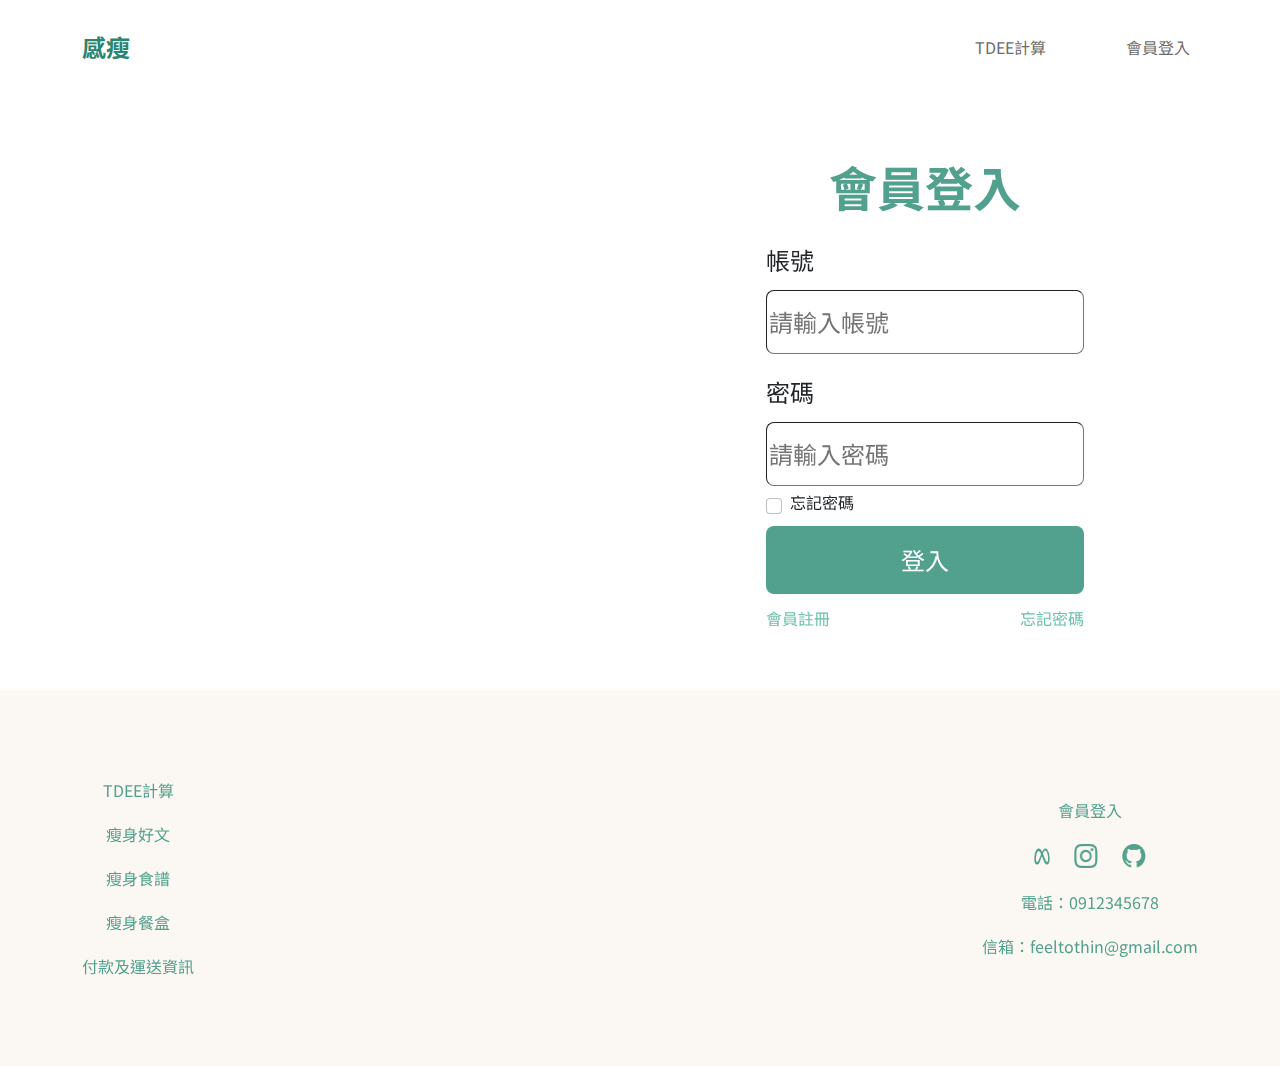
<file: login.html>
<!DOCTYPE html>
<html lang="en">

  <head>
    <meta charset="UTF-8">
    <meta name="viewport" content="width=device-width, initial-scale=1.0">
    <meta http-equiv="X-UA-Compatible" content="ie=edge">
    <title>感瘦-會員登入</title>
    <link rel="stylesheet" href="https://cdnjs.cloudflare.com/ajax/libs/font-awesome/5.13.0/css/all.min.css" />
    <link href="https://fonts.googleapis.com/icon?family=Material+Icons" rel="stylesheet">
    <link
      rel="stylesheet"
      href="https://cdn.jsdelivr.net/npm/swiper@8/swiper-bundle.min.css"
    />
    <link href="https://unpkg.com/aos@2.3.1/dist/aos.css" rel="stylesheet">
    <link rel="stylesheet" href="./assets/style/all.css">
  </head>

  <body>
    <header class="py-4 sticky-top opacity-25 bg-white">
      <div class="container-lg">
        <nav class="navbar navbar-expand-lg navbar-light d-flex justify-content-between align-items-center">
          <a class="navbar-brand fs-4 lh-36 fw-bolder text-light" href="index.html">
            感瘦
          </a>
          <ul class="d-flex justify-content-between align-items-center d-lg-none d-block">
            <!-- <li class="nav-item me-md-16">
              <a class="nav-link" href="collect.html">
                <span class="material-icons w-24 h-24 text-primary">
                  favorite
                </span>
              </a>
            </li>
            <li class="nav-item me-md-16">
              <a class="nav-link" href="cart.html">
                <span class="material-icons w-24 h-24 text-primary">
                  shopping_cart
                </span>
              </a>
            </li> -->
            <li>
              <button class="navbar-toggler d-lg-none border-white" type="button" data-bs-toggle="collapse" data-bs-target="#navbarNavDropdown" aria-controls="navbarNavDropdown" aria-expanded="false" aria-label="Toggle navigation">
                <span class="material-icons text-primary">
                  menu
                </span>
            </button>
            </li>
          </ul>
          <div class="collapse navbar-collapse justify-content-end" id="navbarNavDropdown">
            <ul class="navbar-nav align-items-center">
              <li class="nav-item">
                <a class="nav-link fs-6 lh-sm fw-normal text-success" aria-current="page" href="tdee.html">TDEE計算
                </a>
              </li>
              <!-- <li class="nav-item ms-md-18">
                <a class="nav-link fs-6 lh-sm fw-normal text-success" href="article.html">瘦身好文</a>
              </li>
              <li class="nav-item ms-md-18">
                <a class="nav-link fs-6 lh-sm fw-normal text-success" href="cookbook.html">瘦身食譜</a>
              </li>
              <li class="nav-item ms-md-18">
                <a class="nav-link fs-6 lh-sm fw-normal text-success" href="lunchbox.html">瘦身餐盒</a>
              </li> -->
              <li class="nav-item ms-md-18">
                <a class="nav-link fs-6 lh-sm fw-normal text-success" href="login.html">會員登入</a>
              </li>
              <!-- <li class="nav-item d-md-block d-none ms-md-17">
                <a class="nav-link" href="collect.html">
                  <span class="material-icons w-24 h-24 text-primary">
                    favorite
                  </span>
                </a>
              </li>
              <li class="nav-item d-md-block d-none ms-md-16">
                <a class="nav-link" href="cart.html">
                  <span class="material-icons w-24 h-24 text-primary">
                    shopping_cart
                  </span>
                </a>
              </li>  -->
            </ul>
          </div>
        </nav>
      </div>
    </header>
    
<section>
  <div class="container py-13">
    <div class="row">
      <div class="col-md-6 col-0" data-aos="fade-right">
        <div class="loginImg rounded-24"></div>
      </div>
      <div class="col-md-6 col-12 d-flex align-items-center justify-content-center flex-column" data-aos="fade-up">
        <h2 class="fs-48 lh-56 text-primary fw-bolder mb-4">會員登入</h2>
        <form action="" method="post" class="loginForm">
          <div class="form-group mb-2">
            <label class="fs-4 lh-60 fw-normal w-100" for="text">帳號</label>
            <input class="fs-4 lh-60 fw-normal rounded-8 border-1 w-100" type="text" id="text" placeholder="請輸入帳號">
            <p class="check" data-title="帳號"></p>
          </div>
          <div class="form-group mb-2">
            <label class="fs-4 lh-60 fw-normal w-100" for="password">密碼</label>
            <input class="fs-4 lh-60 fw-normal rounded-8 border-1 w-100" type="password" id="password" placeholder="請輸入密碼">
            <p class="check" data-title="密碼"></p>
          </div>
          <div class="form-check  mb-2">
            <input class="form-check-input" type="checkbox" value="" id="flexCheckDefault">
            <label class="form-check-label" for="flexCheckDefault">
              忘記密碼
            </label>
          </div>
          <a class="loginBtn fs-4 lh-36 bg-primary text-white w-100 py-4 text-center rounded-8 mb-4" href="#">登入</a>
          <div class="d-flex justify-content-between">
            <a class="text-secondary" href="register.html">會員註冊</a>
            <a class="text-secondary" href="reset.html">忘記密碼</a>
          </div>
        </form>
      </div>
    </div>
  </div>
</section>


    <footer class="bg-info">
      <div class="container-lg">
        <ul class="d-flex flex-lg-row justify-content-lg-between flex-column align-items-center">
          <li data-aos="fade-up">
            <ul class="d-flex flex-column justify-content-between  align-items-center py-24">
              <li class="mb-6">
                <a class="fs-6 lh-sm text-primary fw-normal" href="tdee.html">
                  TDEE計算
                </a>
              </li>
              <li class="mb-6">
                <a class="fs-6 lh-sm text-primary fw-normal" href="article.html">
                  瘦身好文
                </a>
              </li>
              <li class="mb-6">
                <a class="fs-6 lh-sm text-primary fw-normal" href="cookbook.html">
                  瘦身食譜
                </a>
              </li>
              <li class="mb-6">
                <a class="fs-6 lh-sm text-primary fw-normal" href="lunchbox.html">
                  瘦身餐盒
                </a>
              </li>
              <li>
                <a class="fs-6 lh-sm text-primary fw-normal" href="Information.html">
                  付款及運送資訊
                </a>
              </li>
            </ul>
          </li>
          <li class="d-flex flex-column align-items-center my-lg-0 my-3">
            <img class="d-md-none d-block" src="./assets/images/divider.png" alt="divider" data-aos="fade-right">
            <a class="navbar-brand fs-4 lh-36 fw-bolder text-primary py-6 my-3" href="index.html" data-aos="fade-up">
              感瘦
            </a>
            <p class="fs-6 lh-sm text-primary  mb-6 fw-normal" data-aos="fade-up">© 2022 COPYRIGHT</p>
            <p class="fs-6 lh-sm text-primary  mb-6 fw-normal" data-aos="fade-up">本網站圖片與文案僅供個人作品使用，非商業用途</p>
            <img class="d-md-none d-block" src="./assets/images/divider.png" alt="divider" data-aos="fade-left">
          </li>
          <li class="py-13 d-flex flex-column align-items-center" data-aos="fade-up">
            <p class="fs-6 lh-sm text-primary mb-6 fw-normal">會員登入</p>
            <ul class="mb-6 d-flex">
              <li>
                <a href="https://zh-tw.facebook.com/">
                  <img class="w-16 h-24" src="./assets/images/meta 1.png" alt="meta">
                </a>
              </li>
              <li class="mx-6">
                <a href="https://www.instagram.com/">
                  <img class="w-24 h-24" src="./assets/images/instagram 1.png" alt="instagram">
                </a>
              </li>
              <li>
                <a href="https://github.com/JHOUJHOU/feelthin_project">
                  <img class="w-24 h-24" src="./assets/images/github 1.png" alt="github">
                </a>
              </li>
            </ul>
            <p class="fs-6 lh-sm text-primary mb-6 fw-normal">電話：0912345678</p>
            <p class="fs-6 lh-sm text-primary fw-normal">信箱：feeltothin@gmail.com</p>
          </li>
        </ul>
      </div>
    </footer>
    
    <script src="https://cdn.jsdelivr.net/npm/swiper@8/swiper-bundle.min.js"></script>
    <script src="./assets/js/vendors.js"></script>
    <script src="https://unpkg.com/aos@2.3.1/dist/aos.js"></script>
    <script src="./assets/js/all.js"></script>
  </body>

</html>
</file>
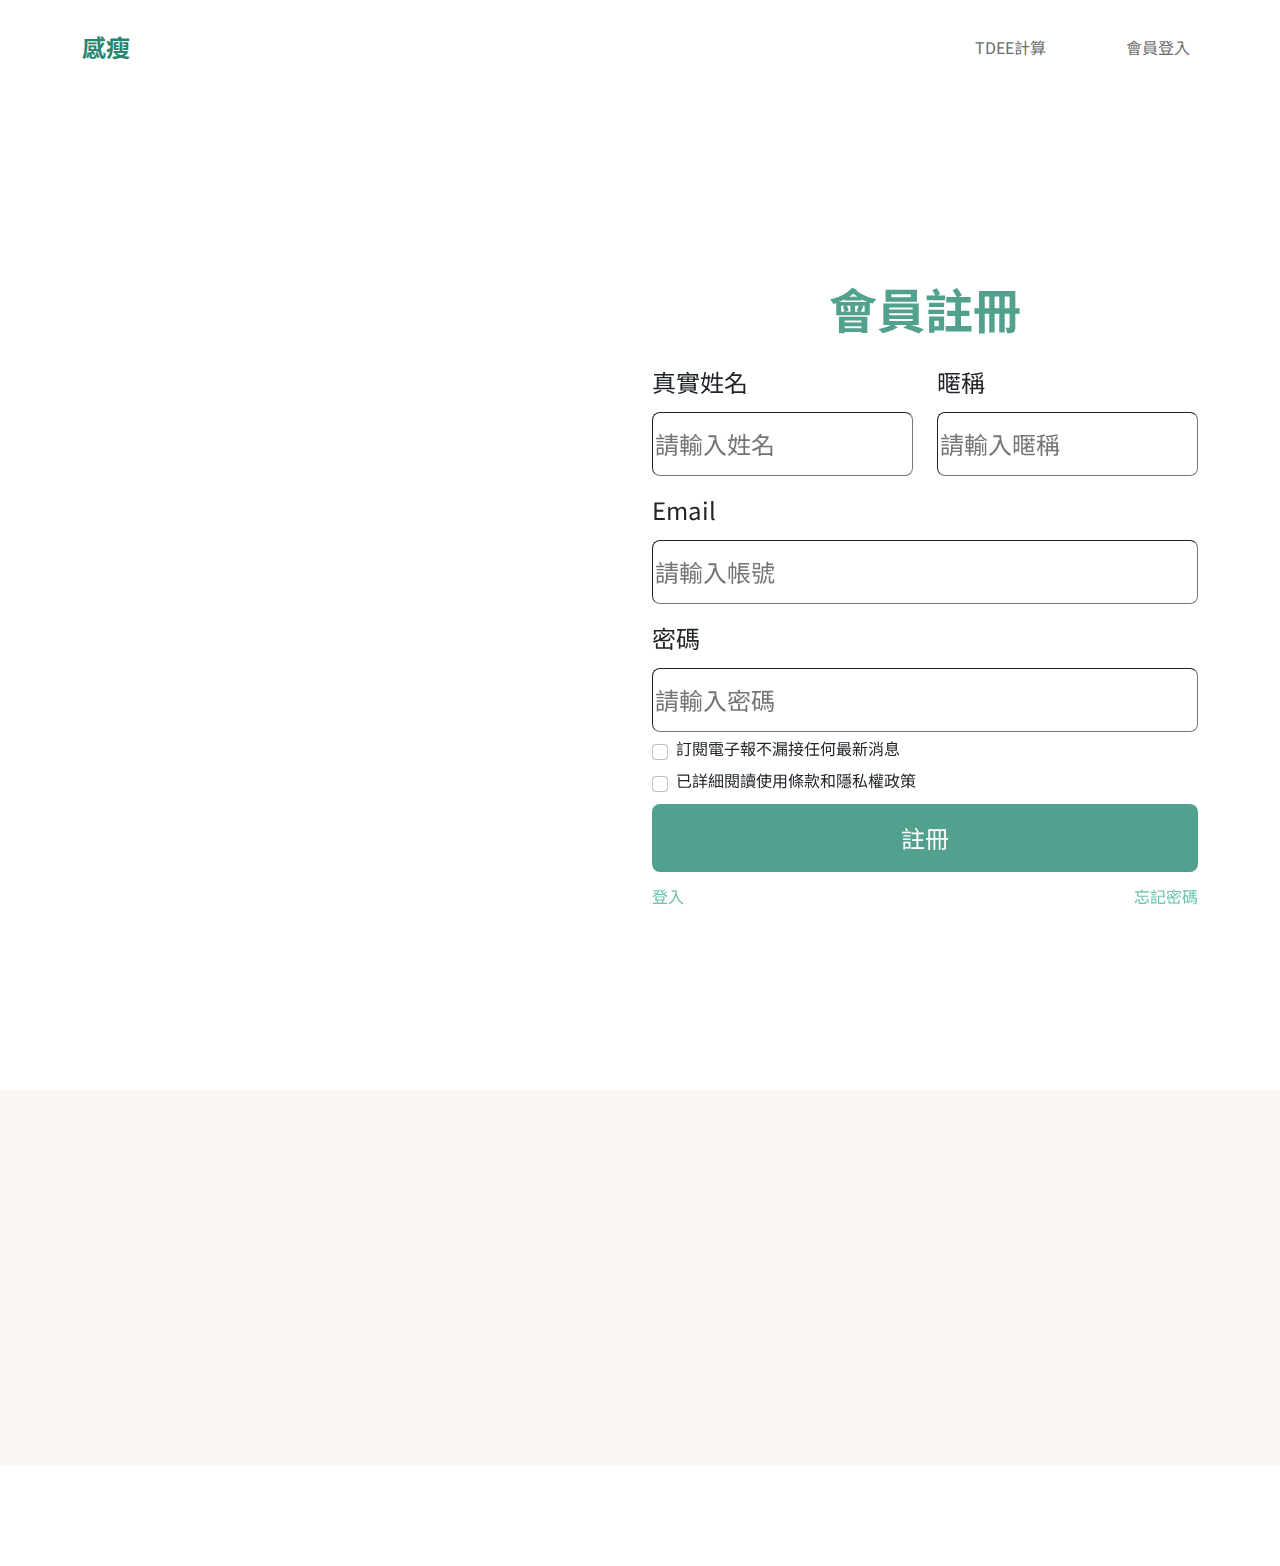
<file: register.html>
<!DOCTYPE html>
<html lang="en">

  <head>
    <meta charset="UTF-8">
    <meta name="viewport" content="width=device-width, initial-scale=1.0">
    <meta http-equiv="X-UA-Compatible" content="ie=edge">
    <title>感瘦-會員註冊</title>
    <link rel="stylesheet" href="https://cdnjs.cloudflare.com/ajax/libs/font-awesome/5.13.0/css/all.min.css" />
    <link href="https://fonts.googleapis.com/icon?family=Material+Icons" rel="stylesheet">
    <link
      rel="stylesheet"
      href="https://cdn.jsdelivr.net/npm/swiper@8/swiper-bundle.min.css"
    />
    <link href="https://unpkg.com/aos@2.3.1/dist/aos.css" rel="stylesheet">
    <link rel="stylesheet" href="./assets/style/all.css">
  </head>

  <body>
    <header class="py-4 sticky-top opacity-25 bg-white">
      <div class="container-lg">
        <nav class="navbar navbar-expand-lg navbar-light d-flex justify-content-between align-items-center">
          <a class="navbar-brand fs-4 lh-36 fw-bolder text-light" href="index.html">
            感瘦
          </a>
          <ul class="d-flex justify-content-between align-items-center d-lg-none d-block">
            <!-- <li class="nav-item me-md-16">
              <a class="nav-link" href="collect.html">
                <span class="material-icons w-24 h-24 text-primary">
                  favorite
                </span>
              </a>
            </li>
            <li class="nav-item me-md-16">
              <a class="nav-link" href="cart.html">
                <span class="material-icons w-24 h-24 text-primary">
                  shopping_cart
                </span>
              </a>
            </li> -->
            <li>
              <button class="navbar-toggler d-lg-none border-white" type="button" data-bs-toggle="collapse" data-bs-target="#navbarNavDropdown" aria-controls="navbarNavDropdown" aria-expanded="false" aria-label="Toggle navigation">
                <span class="material-icons text-primary">
                  menu
                </span>
            </button>
            </li>
          </ul>
          <div class="collapse navbar-collapse justify-content-end" id="navbarNavDropdown">
            <ul class="navbar-nav align-items-center">
              <li class="nav-item">
                <a class="nav-link fs-6 lh-sm fw-normal text-success" aria-current="page" href="tdee.html">TDEE計算
                </a>
              </li>
              <!-- <li class="nav-item ms-md-18">
                <a class="nav-link fs-6 lh-sm fw-normal text-success" href="article.html">瘦身好文</a>
              </li>
              <li class="nav-item ms-md-18">
                <a class="nav-link fs-6 lh-sm fw-normal text-success" href="cookbook.html">瘦身食譜</a>
              </li>
              <li class="nav-item ms-md-18">
                <a class="nav-link fs-6 lh-sm fw-normal text-success" href="lunchbox.html">瘦身餐盒</a>
              </li> -->
              <li class="nav-item ms-md-18">
                <a class="nav-link fs-6 lh-sm fw-normal text-success" href="login.html">會員登入</a>
              </li>
              <!-- <li class="nav-item d-md-block d-none ms-md-17">
                <a class="nav-link" href="collect.html">
                  <span class="material-icons w-24 h-24 text-primary">
                    favorite
                  </span>
                </a>
              </li>
              <li class="nav-item d-md-block d-none ms-md-16">
                <a class="nav-link" href="cart.html">
                  <span class="material-icons w-24 h-24 text-primary">
                    shopping_cart
                  </span>
                </a>
              </li>  -->
            </ul>
          </div>
        </nav>
      </div>
    </header>
    
<section>
  <div class="container py-13">
    <div class="row">
      <div class="col-md-6 col-0" data-aos="fade-right">
        <div class="registerImg rounded-24"></div>
      </div>
      <div class="col-md-6 col-12 d-flex align-items-center justify-content-center flex-column" data-aos="fade-up">
        <h2 class="fs-48 lh-56 text-primary fw-bolder mb-4">會員註冊</h2>
        <form action="" method="post" class="loginForm">
          <div class="row mb-1">
            <div class="col-md-6 col-12">
              <div class="form-group">
                <label class="fs-4 lh-60 fw-normal w-100" for="text">真實姓名</label>
                <input class="fs-4 lh-60 fw-normal rounded-8 border-1 w-100" type="text" id="text" placeholder="請輸入姓名">
                <p class="check" data-title="姓名"></p>
              </div>
            </div>
            <div class="col-md-6 col-12">
              <div class="form-group">
                <label class="fs-4 lh-60 fw-normal w-100" for="text">暱稱</label>
                <input class="fs-4 lh-60 fw-normal rounded-8 border-1 w-100" type="text" id="text" placeholder="請輸入暱稱">
                <p class="check" data-title="暱稱"></p>
              </div>
            </div>
          </div>
          <div class="form-group mb-1">
            <label class="fs-4 lh-60 fw-normal w-100" for="text">Email</label>
            <input class="fs-4 lh-60 fw-normal rounded-8 border-1 w-100" type="text" id="text" placeholder="請輸入帳號">
            <p class="check" data-title="帳號"></p>
          </div>
          <div class="form-group mb-2">
            <label class="fs-4 lh-60 fw-normal w-100" for="password">密碼</label>
            <input class="fs-4 lh-60 fw-normal rounded-8 border-1 w-100" type="password" id="password" placeholder="請輸入密碼">
            <p class="check" data-title="密碼"></p>
          </div>
          <div class="form-check mb-2">
            <input class="form-check-input" type="checkbox" value="" id="flexCheckDefault">
            <label class="form-check-label" for="flexCheckDefault">
              訂閱電子報不漏接任何最新消息
            </label>
          </div>
          <div class="form-check mb-2">
            <input class="form-check-input" type="checkbox" value="" id="flexCheckDefault">
            <label class="form-check-label" for="flexCheckDefault">
              已詳細閱讀使用條款和隱私權政策
            </label>
          </div>
          <a class="loginBtn fs-4 lh-36 bg-primary text-white w-100 py-4 text-center rounded-8 mb-4" href="#">註冊</a>
          <div class="d-flex justify-content-between">
            <a class="text-secondary" href="login.html">登入</a>
            <a class="text-secondary" href="reset.html">忘記密碼</a>
          </div>
        </form>
      </div>
    </div>
  </div>
</section>


    <footer class="bg-info">
      <div class="container-lg">
        <ul class="d-flex flex-lg-row justify-content-lg-between flex-column align-items-center">
          <li data-aos="fade-up">
            <ul class="d-flex flex-column justify-content-between  align-items-center py-24">
              <li class="mb-6">
                <a class="fs-6 lh-sm text-primary fw-normal" href="tdee.html">
                  TDEE計算
                </a>
              </li>
              <li class="mb-6">
                <a class="fs-6 lh-sm text-primary fw-normal" href="article.html">
                  瘦身好文
                </a>
              </li>
              <li class="mb-6">
                <a class="fs-6 lh-sm text-primary fw-normal" href="cookbook.html">
                  瘦身食譜
                </a>
              </li>
              <li class="mb-6">
                <a class="fs-6 lh-sm text-primary fw-normal" href="lunchbox.html">
                  瘦身餐盒
                </a>
              </li>
              <li>
                <a class="fs-6 lh-sm text-primary fw-normal" href="Information.html">
                  付款及運送資訊
                </a>
              </li>
            </ul>
          </li>
          <li class="d-flex flex-column align-items-center my-lg-0 my-3">
            <img class="d-md-none d-block" src="./assets/images/divider.png" alt="divider" data-aos="fade-right">
            <a class="navbar-brand fs-4 lh-36 fw-bolder text-primary py-6 my-3" href="index.html" data-aos="fade-up">
              感瘦
            </a>
            <p class="fs-6 lh-sm text-primary  mb-6 fw-normal" data-aos="fade-up">© 2022 COPYRIGHT</p>
            <p class="fs-6 lh-sm text-primary  mb-6 fw-normal" data-aos="fade-up">本網站圖片與文案僅供個人作品使用，非商業用途</p>
            <img class="d-md-none d-block" src="./assets/images/divider.png" alt="divider" data-aos="fade-left">
          </li>
          <li class="py-13 d-flex flex-column align-items-center" data-aos="fade-up">
            <p class="fs-6 lh-sm text-primary mb-6 fw-normal">會員登入</p>
            <ul class="mb-6 d-flex">
              <li>
                <a href="https://zh-tw.facebook.com/">
                  <img class="w-16 h-24" src="./assets/images/meta 1.png" alt="meta">
                </a>
              </li>
              <li class="mx-6">
                <a href="https://www.instagram.com/">
                  <img class="w-24 h-24" src="./assets/images/instagram 1.png" alt="instagram">
                </a>
              </li>
              <li>
                <a href="https://github.com/JHOUJHOU/feelthin_project">
                  <img class="w-24 h-24" src="./assets/images/github 1.png" alt="github">
                </a>
              </li>
            </ul>
            <p class="fs-6 lh-sm text-primary mb-6 fw-normal">電話：0912345678</p>
            <p class="fs-6 lh-sm text-primary fw-normal">信箱：feeltothin@gmail.com</p>
          </li>
        </ul>
      </div>
    </footer>
    
    <script src="https://cdn.jsdelivr.net/npm/swiper@8/swiper-bundle.min.js"></script>
    <script src="./assets/js/vendors.js"></script>
    <script src="https://unpkg.com/aos@2.3.1/dist/aos.js"></script>
    <script src="./assets/js/all.js"></script>
  </body>

</html>
</file>
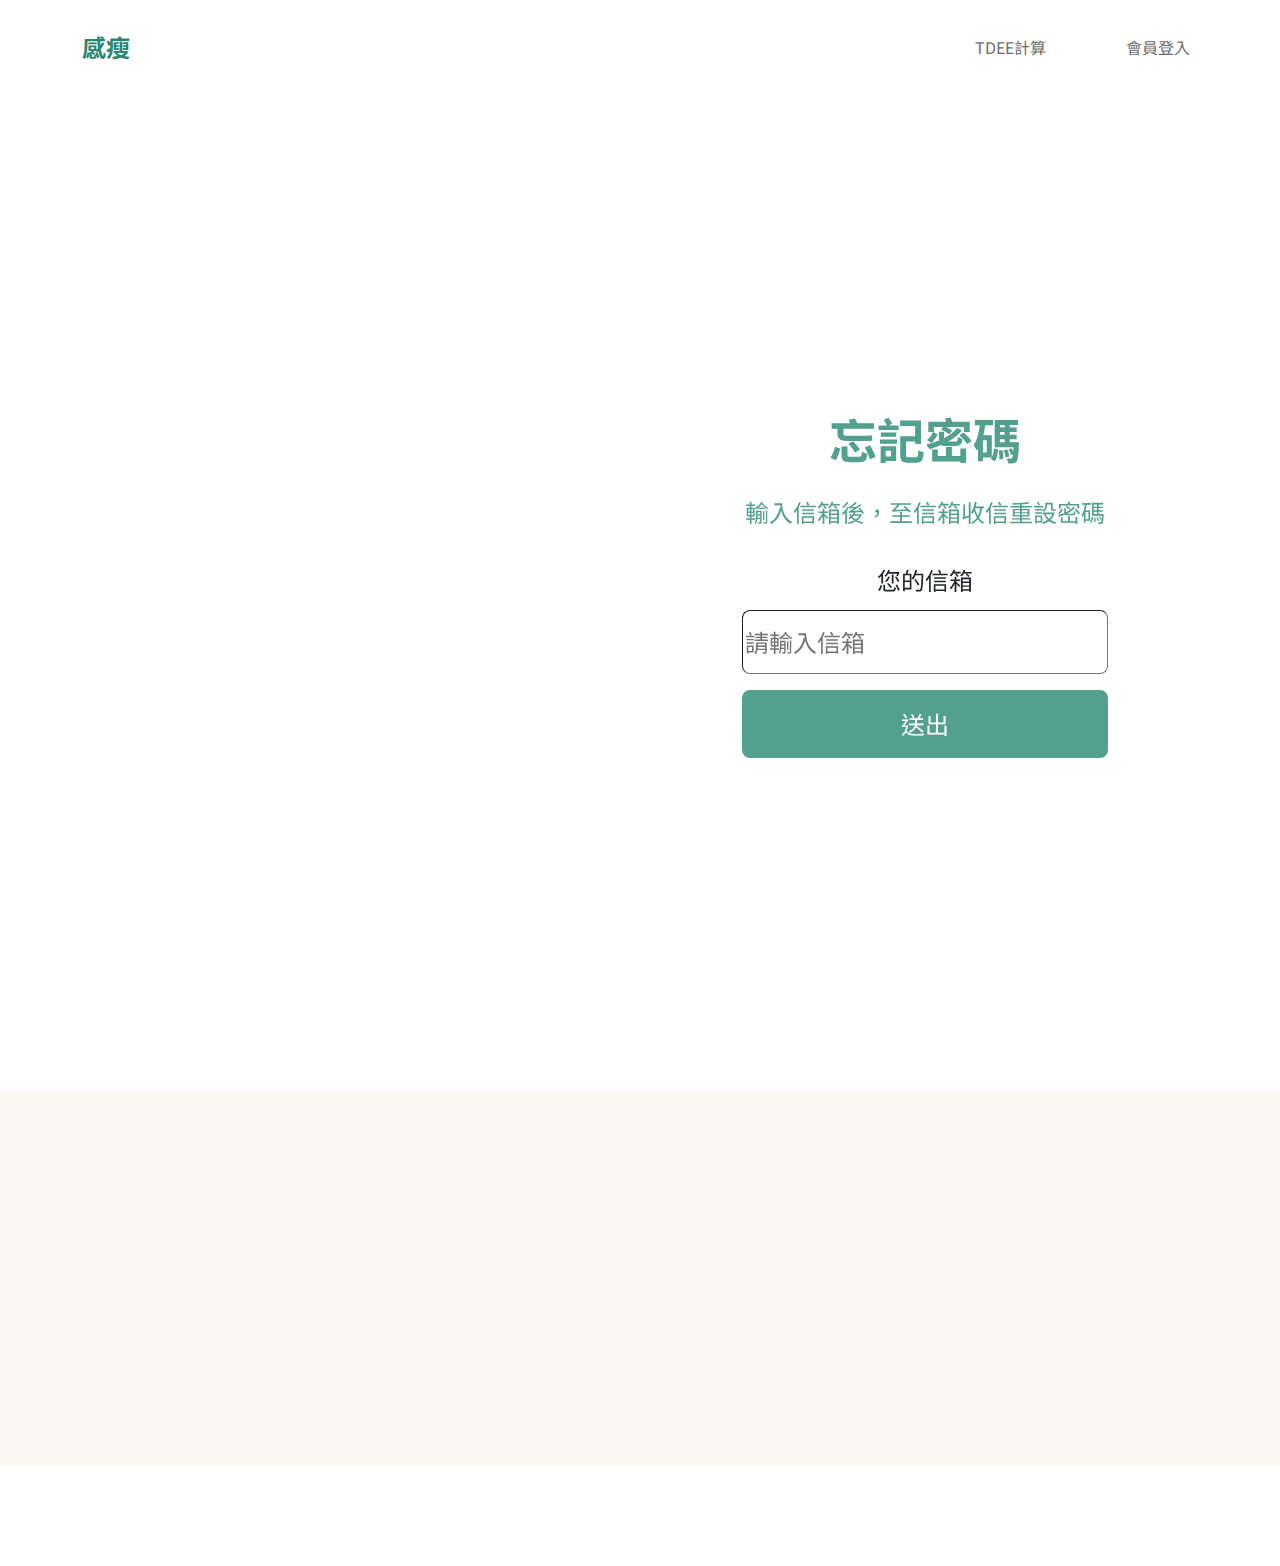
<file: reset.html>
<!DOCTYPE html>
<html lang="en">

  <head>
    <meta charset="UTF-8">
    <meta name="viewport" content="width=device-width, initial-scale=1.0">
    <meta http-equiv="X-UA-Compatible" content="ie=edge">
    <title>感瘦-忘記密碼</title>
    <link rel="stylesheet" href="https://cdnjs.cloudflare.com/ajax/libs/font-awesome/5.13.0/css/all.min.css" />
    <link href="https://fonts.googleapis.com/icon?family=Material+Icons" rel="stylesheet">
    <link
      rel="stylesheet"
      href="https://cdn.jsdelivr.net/npm/swiper@8/swiper-bundle.min.css"
    />
    <link href="https://unpkg.com/aos@2.3.1/dist/aos.css" rel="stylesheet">
    <link rel="stylesheet" href="./assets/style/all.css">
  </head>

  <body>
    <header class="py-4 sticky-top opacity-25 bg-white">
      <div class="container-lg">
        <nav class="navbar navbar-expand-lg navbar-light d-flex justify-content-between align-items-center">
          <a class="navbar-brand fs-4 lh-36 fw-bolder text-light" href="index.html">
            感瘦
          </a>
          <ul class="d-flex justify-content-between align-items-center d-lg-none d-block">
            <!-- <li class="nav-item me-md-16">
              <a class="nav-link" href="collect.html">
                <span class="material-icons w-24 h-24 text-primary">
                  favorite
                </span>
              </a>
            </li>
            <li class="nav-item me-md-16">
              <a class="nav-link" href="cart.html">
                <span class="material-icons w-24 h-24 text-primary">
                  shopping_cart
                </span>
              </a>
            </li> -->
            <li>
              <button class="navbar-toggler d-lg-none border-white" type="button" data-bs-toggle="collapse" data-bs-target="#navbarNavDropdown" aria-controls="navbarNavDropdown" aria-expanded="false" aria-label="Toggle navigation">
                <span class="material-icons text-primary">
                  menu
                </span>
            </button>
            </li>
          </ul>
          <div class="collapse navbar-collapse justify-content-end" id="navbarNavDropdown">
            <ul class="navbar-nav align-items-center">
              <li class="nav-item">
                <a class="nav-link fs-6 lh-sm fw-normal text-success" aria-current="page" href="tdee.html">TDEE計算
                </a>
              </li>
              <!-- <li class="nav-item ms-md-18">
                <a class="nav-link fs-6 lh-sm fw-normal text-success" href="article.html">瘦身好文</a>
              </li>
              <li class="nav-item ms-md-18">
                <a class="nav-link fs-6 lh-sm fw-normal text-success" href="cookbook.html">瘦身食譜</a>
              </li>
              <li class="nav-item ms-md-18">
                <a class="nav-link fs-6 lh-sm fw-normal text-success" href="lunchbox.html">瘦身餐盒</a>
              </li> -->
              <li class="nav-item ms-md-18">
                <a class="nav-link fs-6 lh-sm fw-normal text-success" href="login.html">會員登入</a>
              </li>
              <!-- <li class="nav-item d-md-block d-none ms-md-17">
                <a class="nav-link" href="collect.html">
                  <span class="material-icons w-24 h-24 text-primary">
                    favorite
                  </span>
                </a>
              </li>
              <li class="nav-item d-md-block d-none ms-md-16">
                <a class="nav-link" href="cart.html">
                  <span class="material-icons w-24 h-24 text-primary">
                    shopping_cart
                  </span>
                </a>
              </li>  -->
            </ul>
          </div>
        </nav>
      </div>
    </header>
    
<section>
  <div class="container py-13">
    <div class="row">
      <div class="col-md-6 col-0" data-aos="fade-right">
        <div class="resetImg rounded-24"></div>
      </div>
      <div class="col-md-6 col-12 d-flex align-items-center justify-content-center flex-column" data-aos="fade-up">
        <h2 class="fs-48 lh-56 text-primary fw-bolder mb-4">忘記密碼</h2>
        <p class="fs-4 lh-60 text-primary fw-normal mb-2">輸入信箱後，至信箱收信重設密碼</p>
        <form action="" method="post" class="loginForm">
          <div class="form-group mb-4">
            <label class="fs-4 lh-60 fw-normal w-100 text-center" for="email">您的信箱</label>
            <input class="fs-4 lh-60 fw-normal rounded-8 border-1 w-100" type="email" id="email" placeholder="請輸入信箱">
            <p class="check" data-title="信箱"></p>
          </div>
          <a class="loginBtn fs-4 lh-36 bg-primary text-white w-100 py-4 text-center rounded-8 mb-4" href="#">送出</a>
        </form>
      </div>
    </div>
  </div>
</section>


    <footer class="bg-info">
      <div class="container-lg">
        <ul class="d-flex flex-lg-row justify-content-lg-between flex-column align-items-center">
          <li data-aos="fade-up">
            <ul class="d-flex flex-column justify-content-between  align-items-center py-24">
              <li class="mb-6">
                <a class="fs-6 lh-sm text-primary fw-normal" href="tdee.html">
                  TDEE計算
                </a>
              </li>
              <li class="mb-6">
                <a class="fs-6 lh-sm text-primary fw-normal" href="article.html">
                  瘦身好文
                </a>
              </li>
              <li class="mb-6">
                <a class="fs-6 lh-sm text-primary fw-normal" href="cookbook.html">
                  瘦身食譜
                </a>
              </li>
              <li class="mb-6">
                <a class="fs-6 lh-sm text-primary fw-normal" href="lunchbox.html">
                  瘦身餐盒
                </a>
              </li>
              <li>
                <a class="fs-6 lh-sm text-primary fw-normal" href="Information.html">
                  付款及運送資訊
                </a>
              </li>
            </ul>
          </li>
          <li class="d-flex flex-column align-items-center my-lg-0 my-3">
            <img class="d-md-none d-block" src="./assets/images/divider.png" alt="divider" data-aos="fade-right">
            <a class="navbar-brand fs-4 lh-36 fw-bolder text-primary py-6 my-3" href="index.html" data-aos="fade-up">
              感瘦
            </a>
            <p class="fs-6 lh-sm text-primary  mb-6 fw-normal" data-aos="fade-up">© 2022 COPYRIGHT</p>
            <p class="fs-6 lh-sm text-primary  mb-6 fw-normal" data-aos="fade-up">本網站圖片與文案僅供個人作品使用，非商業用途</p>
            <img class="d-md-none d-block" src="./assets/images/divider.png" alt="divider" data-aos="fade-left">
          </li>
          <li class="py-13 d-flex flex-column align-items-center" data-aos="fade-up">
            <p class="fs-6 lh-sm text-primary mb-6 fw-normal">會員登入</p>
            <ul class="mb-6 d-flex">
              <li>
                <a href="https://zh-tw.facebook.com/">
                  <img class="w-16 h-24" src="./assets/images/meta 1.png" alt="meta">
                </a>
              </li>
              <li class="mx-6">
                <a href="https://www.instagram.com/">
                  <img class="w-24 h-24" src="./assets/images/instagram 1.png" alt="instagram">
                </a>
              </li>
              <li>
                <a href="https://github.com/JHOUJHOU/feelthin_project">
                  <img class="w-24 h-24" src="./assets/images/github 1.png" alt="github">
                </a>
              </li>
            </ul>
            <p class="fs-6 lh-sm text-primary mb-6 fw-normal">電話：0912345678</p>
            <p class="fs-6 lh-sm text-primary fw-normal">信箱：feeltothin@gmail.com</p>
          </li>
        </ul>
      </div>
    </footer>
    
    <script src="https://cdn.jsdelivr.net/npm/swiper@8/swiper-bundle.min.js"></script>
    <script src="./assets/js/vendors.js"></script>
    <script src="https://unpkg.com/aos@2.3.1/dist/aos.js"></script>
    <script src="./assets/js/all.js"></script>
  </body>

</html>
</file>
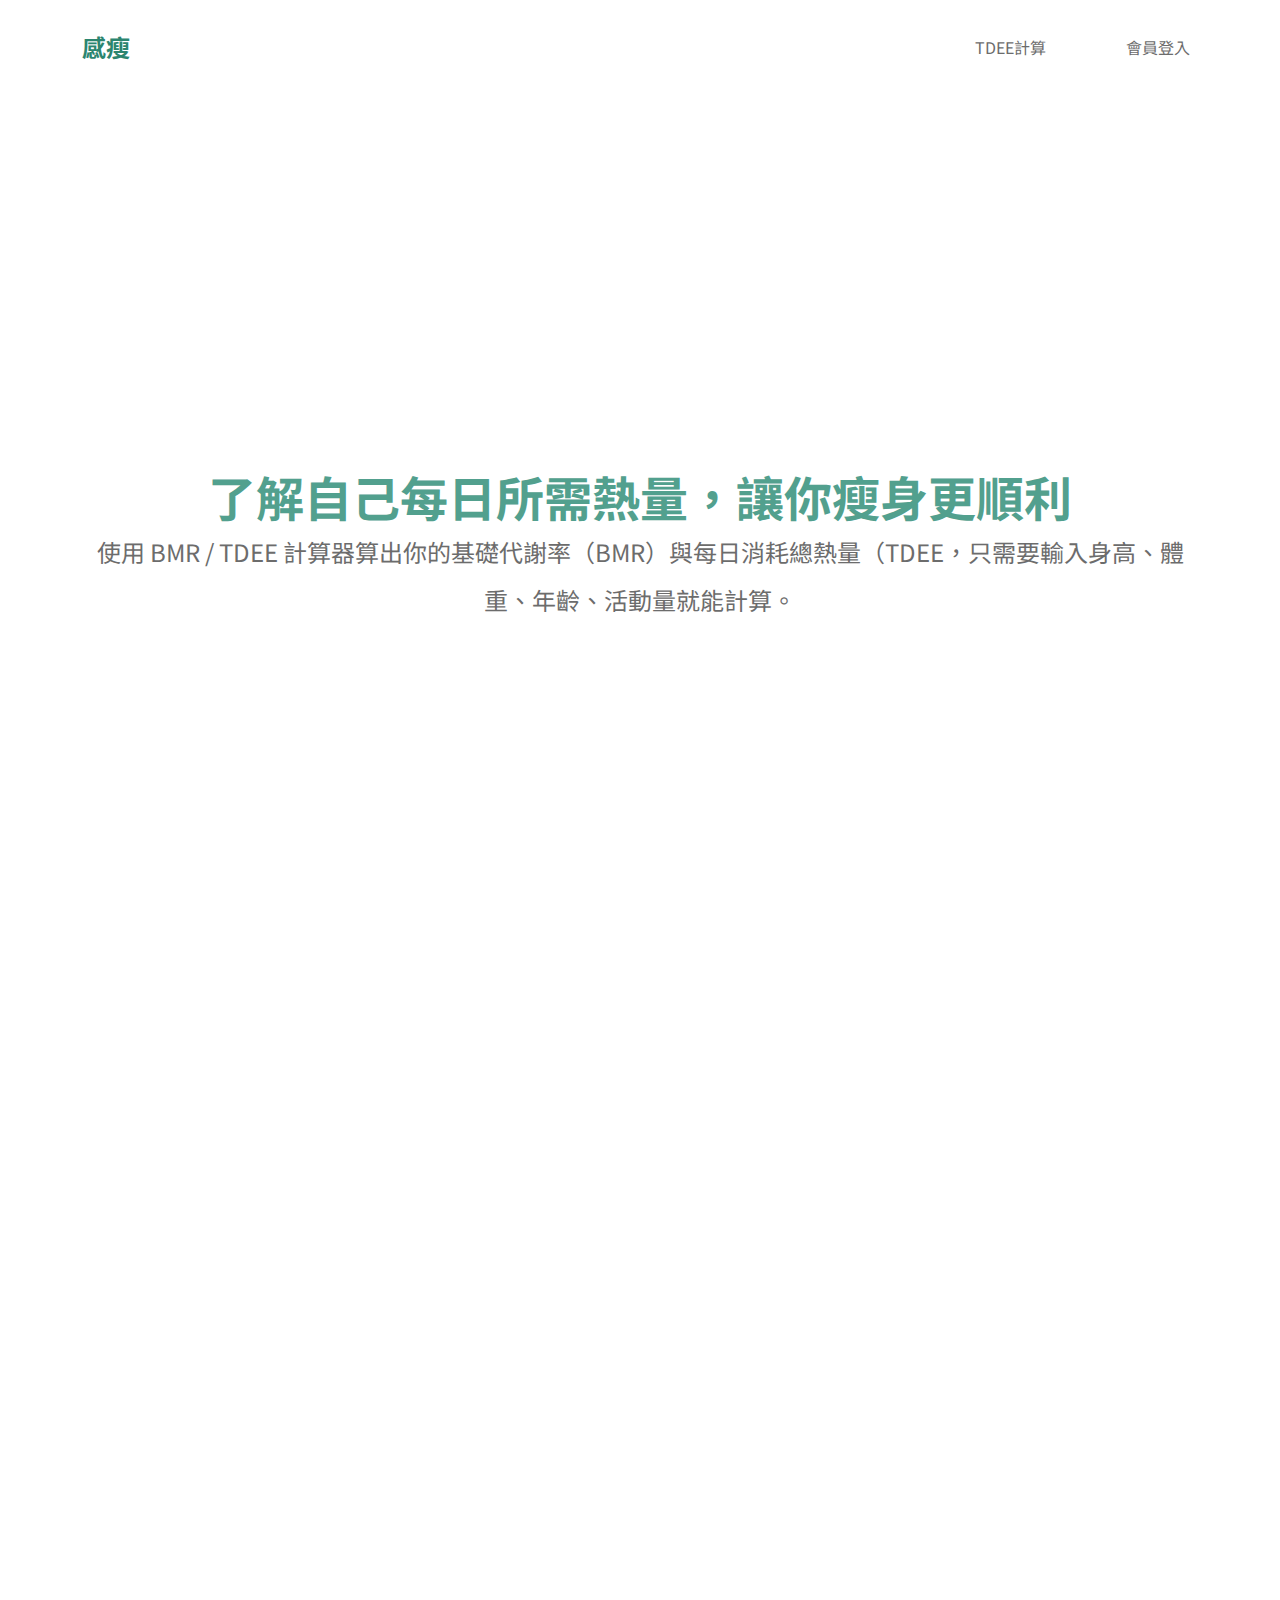
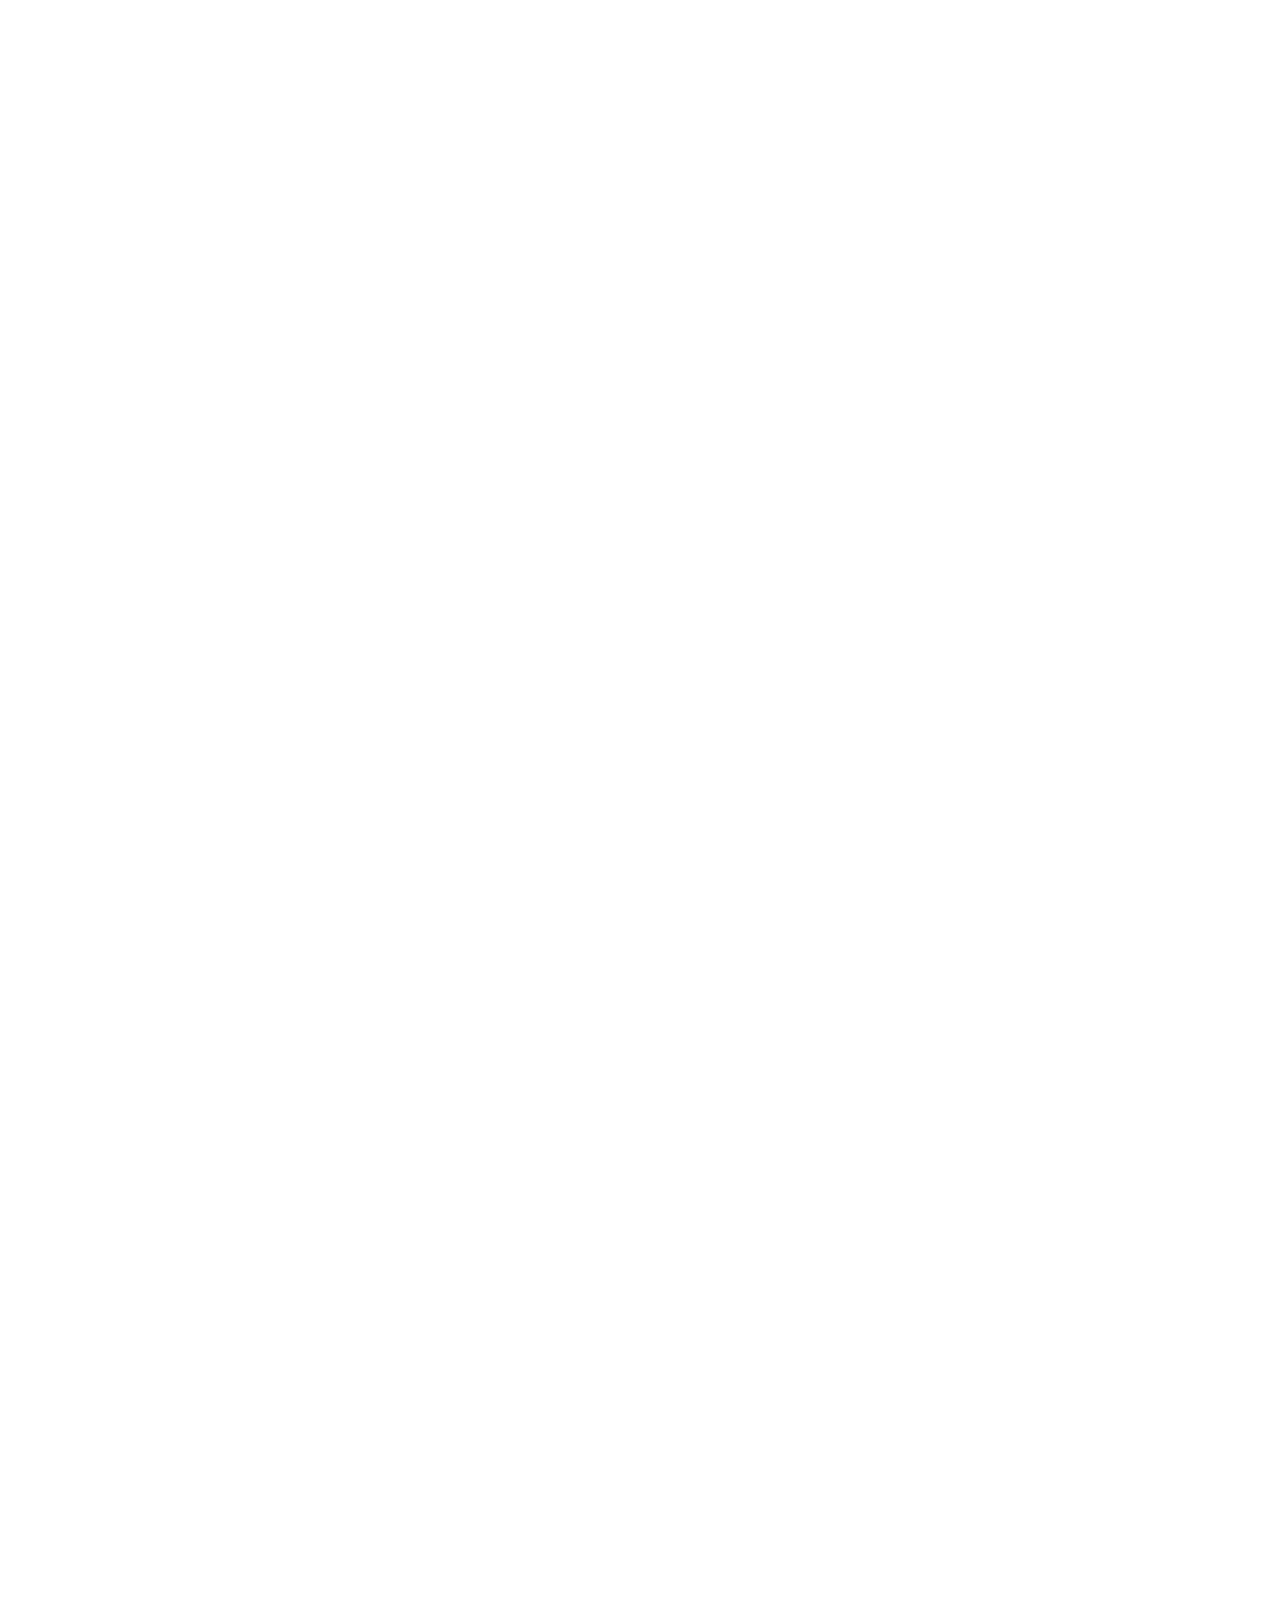
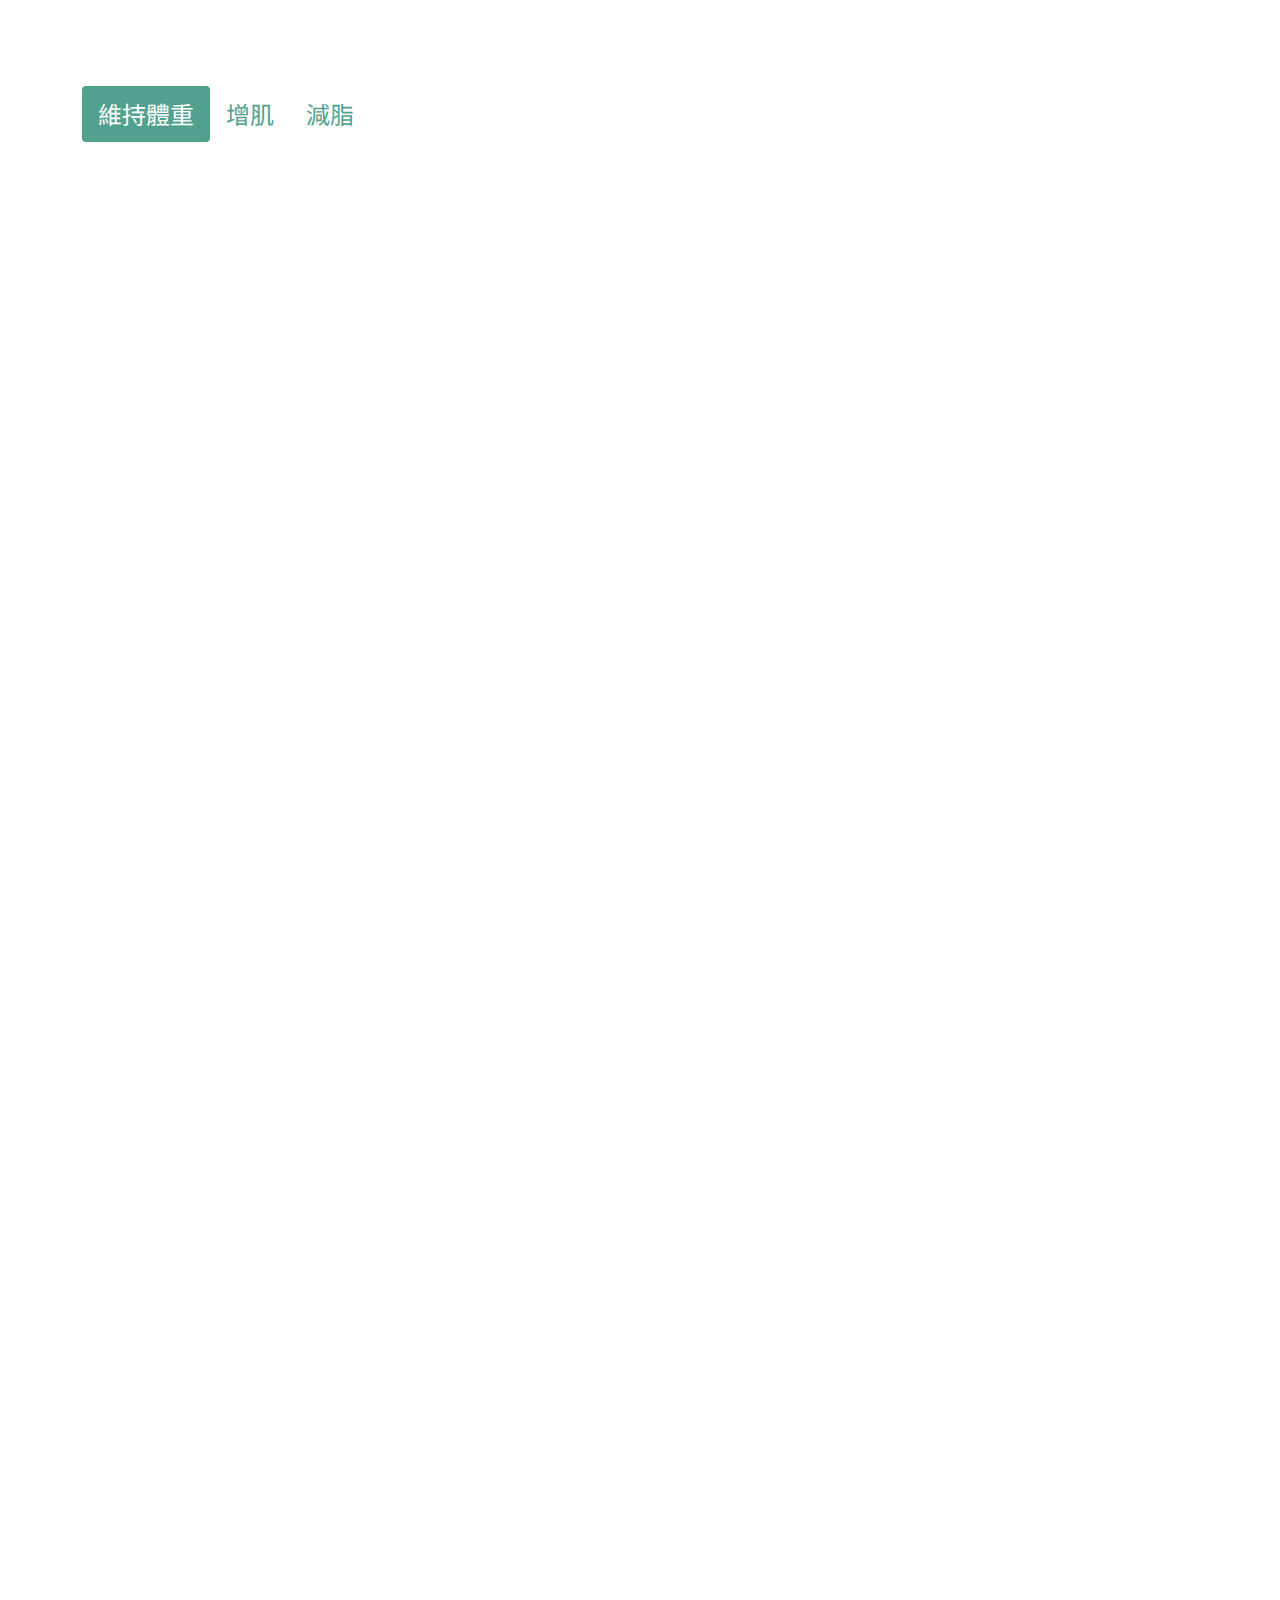
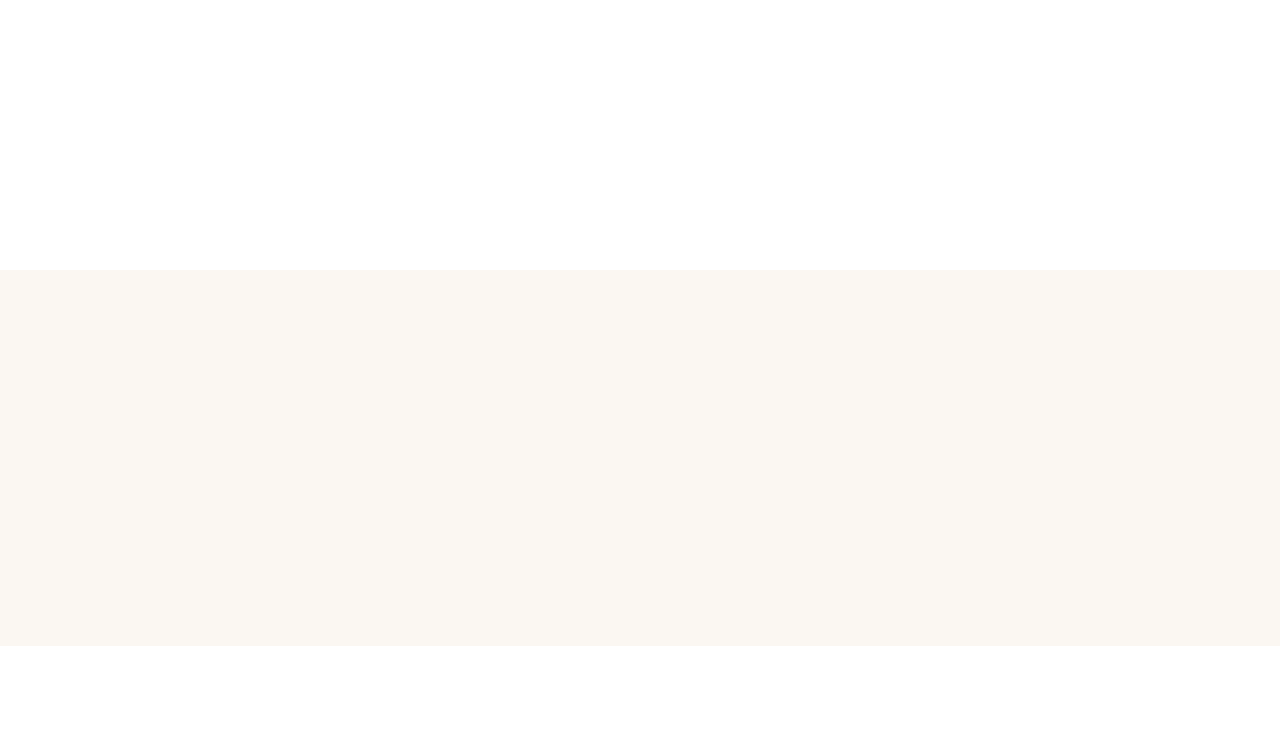
<file: tdee.html>
<!DOCTYPE html>
<html lang="en">

  <head>
    <meta charset="UTF-8">
    <meta name="viewport" content="width=device-width, initial-scale=1.0">
    <meta http-equiv="X-UA-Compatible" content="ie=edge">
    <title>感瘦-TDEE計算</title>
    <link rel="stylesheet" href="https://cdnjs.cloudflare.com/ajax/libs/font-awesome/5.13.0/css/all.min.css" />
    <link href="https://fonts.googleapis.com/icon?family=Material+Icons" rel="stylesheet">
    <link
      rel="stylesheet"
      href="https://cdn.jsdelivr.net/npm/swiper@8/swiper-bundle.min.css"
    />
    <link href="https://unpkg.com/aos@2.3.1/dist/aos.css" rel="stylesheet">
    <link rel="stylesheet" href="./assets/style/all.css">
  </head>

  <body>
    <header class="py-4 sticky-top opacity-25 bg-white">
      <div class="container-lg">
        <nav class="navbar navbar-expand-lg navbar-light d-flex justify-content-between align-items-center">
          <a class="navbar-brand fs-4 lh-36 fw-bolder text-light" href="index.html">
            感瘦
          </a>
          <ul class="d-flex justify-content-between align-items-center d-lg-none d-block">
            <!-- <li class="nav-item me-md-16">
              <a class="nav-link" href="collect.html">
                <span class="material-icons w-24 h-24 text-primary">
                  favorite
                </span>
              </a>
            </li>
            <li class="nav-item me-md-16">
              <a class="nav-link" href="cart.html">
                <span class="material-icons w-24 h-24 text-primary">
                  shopping_cart
                </span>
              </a>
            </li> -->
            <li>
              <button class="navbar-toggler d-lg-none border-white" type="button" data-bs-toggle="collapse" data-bs-target="#navbarNavDropdown" aria-controls="navbarNavDropdown" aria-expanded="false" aria-label="Toggle navigation">
                <span class="material-icons text-primary">
                  menu
                </span>
            </button>
            </li>
          </ul>
          <div class="collapse navbar-collapse justify-content-end" id="navbarNavDropdown">
            <ul class="navbar-nav align-items-center">
              <li class="nav-item">
                <a class="nav-link fs-6 lh-sm fw-normal text-success" aria-current="page" href="tdee.html">TDEE計算
                </a>
              </li>
              <!-- <li class="nav-item ms-md-18">
                <a class="nav-link fs-6 lh-sm fw-normal text-success" href="article.html">瘦身好文</a>
              </li>
              <li class="nav-item ms-md-18">
                <a class="nav-link fs-6 lh-sm fw-normal text-success" href="cookbook.html">瘦身食譜</a>
              </li>
              <li class="nav-item ms-md-18">
                <a class="nav-link fs-6 lh-sm fw-normal text-success" href="lunchbox.html">瘦身餐盒</a>
              </li> -->
              <li class="nav-item ms-md-18">
                <a class="nav-link fs-6 lh-sm fw-normal text-success" href="login.html">會員登入</a>
              </li>
              <!-- <li class="nav-item d-md-block d-none ms-md-17">
                <a class="nav-link" href="collect.html">
                  <span class="material-icons w-24 h-24 text-primary">
                    favorite
                  </span>
                </a>
              </li>
              <li class="nav-item d-md-block d-none ms-md-16">
                <a class="nav-link" href="cart.html">
                  <span class="material-icons w-24 h-24 text-primary">
                    shopping_cart
                  </span>
                </a>
              </li>  -->
            </ul>
          </div>
        </nav>
      </div>
    </header>
    
<!-- banner -->
<section>
  <div class="tdeeBanner d-flex justify-content-center align-items-center mb-21">
    <div class="container-lg tdeebox d-flex flex-column justify-content-center align-items-center py-13" data-aos="fade-up">
        <h1 class="fs-48 lh-64 fw-bolder text-primary text-center">了解自己每日所需熱量，讓你瘦身更順利</h1>
        <p class="fs-4 lh-lg fw-normal text-success text-center">使用 BMR / TDEE 計算器算出你的基礎代謝率（BMR）與每日消耗總熱量（TDEE，只需要輸入身高、體重、年齡、活動量就能計算。</p>
    </div>
  </div>
</section>
<!-- BMR是甚麼 ? TDEE又是甚麼 ? -->
<section>
  <div class="container-lg mb-21">
    <h2 class="fs-48 lh-64 fw-bolder text-primary mb-4" data-aos="fade-up">BMR是甚麼 ? TDEE又是甚麼 ?</h2>
    <h3 class="fs-2lh-lg fw-bolder text-success" data-aos="fade-right">基礎代謝率 BMR ( Basal Metabolic Rate )</h3>
    <p class="fs-4 lh-lg fw-normal text-success mb-9" data-aos="fade-left">是人一天都不動，身體所需最低的消耗熱量，像是休息、呼吸、新陳代謝、生存等讓身體維持運作，而基礎代謝率占了每日消耗總熱量其中一部分，會影響基礎代謝高或低有很多原因，如性別、年齡、體溫、環境、體重、肌肉量等很多因素。</p>
    <h3 class="fs-2 lh-lg fw-bolder text-success" data-aos="fade-right">每日消耗總熱量 TDEE  ( Total Daily Energy Expenditure )</h3>
    <p class="fs-4 lh-lg fw-normal text-success mb-9" data-aos="fade-left">單純知道基礎代謝率還不夠，因為我們不可能一直不動，在生活中像是走到4樓上班、走路出去買東西、有進行運動等活動量都在消耗熱量，因此就需要 TDEE 來更精準的計算出你每日所需消耗的總熱量，計算時也把很多因素一起加入考量。</p>
  </div>
</section>
<!-- 初步了解 BMR / TDEE 是甚麼後，讓我們一起計算自己的每日所需熱量吧 -->
<section>
  <div data-aos="zoom-in-down" class="container-fuild bg-secondary py-13 mb-9">
    <p class="fs-1  lh-64 fw-bolder text-white text-center mb-4">初步了解 BMR / TDEE 是甚麼後，讓我們一起計算自己的每日所需熱量吧</p>
  </div>
</section>
<!-- BMR 計算機 -->
<section>
  <div class="container-lg mb-md-21 mb-18">
    <div class="row">
      <div class="col-md-6 col-12 mb-md-0 mb-4" data-aos="fade-right">
        <div class="border border-1 border-success rounded-24">
          <h3 class="fs-2 lh-lg fw-bolder text-success text-center">BMR計算機</h3>
          <ul class="px-6 py-6">
            <li class="mb-9">
              <p class="fs-4 lh-base fw-normal text-success mb-2">你的性別</p>
              <div class="d-flex  align-items-center">
                <div class="text-center">
                  <input type="radio" class="btn-check" name="gender" id="primary-outlined" autocomplete="off" value="male" checked>
                  <label class="px-6 fs-4 lh-60 btn btn-outline-secondary" for="primary-outlined">男性</label>
                </div>
                <div class="ms-9">
                  <input type="radio" class="btn-check" name="gender" id="secondary-outlined" autocomplete="off" value="female" checked>
                  <label class="px-6 fs-4 lh-60 btn btn-outline-secondary" for="secondary-outlined">女性</label>
                </div>
              </div>
            </li>
            <li class="mb-2">
              <label class=" fs-4 lh-base fw-normal text-success w-100" for="text">你的身高（公分）</label>
              <input class="height fs-4 lh-60 fw-normal rounded-8 w-100 border-1 border-success" type="text" id="text" placeholder="請輸入身高">
            </li>
            <li class="mb-2">
              <label class="fs-4 lh-base fw-normal text-success w-100" for="text">你的體重（公斤）</label>
              <input class="weight fs-4 lh-60 fw-normal rounded-8 border-1 border-success w-100" type="text" id="text" placeholder="請輸入體重">
            </li>
            <li class="mb-2">
              <label class="fs-4 lh-base fw-normal text-success w-100" for="text">你的年齡</label>
              <input class="age fs-4 lh-60 fw-normal rounded-8 border-1 border-success w-100" type="text" id="text" placeholder="請輸入年齡">
            </li>
            <li class="mb-2">
              <p class="bmrState fs-4 lh-60 fw-normal text-success">
                基礎代謝率 BMR 結果 : 
              </p>
            </li>
            <li>
              <button type="button" class="countBtn btn btn-secondary fs-4 lh-sm w-100 py-4 rounded-8 text-white">計算</button>
            </li>
          </ul>
        </div>
      </div>
      <div class="col-md-6 col-12" data-aos="fade-left">
        <div class="d-flex flex-column justify-content-between align-items-center border border-1 border-success rounded-24 h-100 px-2">
          <h3 class="fs-2 lh-lg fw-bolder text-success text-center mb-4">BMR 計算公式</h3>
          <p class="fs-4 lh-base text-success mb-4">採用Mifflin-St Jeor formula</p>
          <div>
            <p class="fs-4 lh-base fw-bolder text-success mb-2 text-center">男性 BMR 公式 </p>
            <p class="fs-4 lh-base fw-normal text-success mb-4">10 x 體重(KG) + 6.25 x 身高(CM) - 5 x 年齡 + 5</p>
          </div>
          <div>
            <p class="fs-4 lh-base fw-bolder text-success mb-2 text-center">女性 BMR 公式</p>
          <p class="fs-4 lh-base fw-normal text-success mb-4 text-center">10 x 體重(KG) + 6.25 x 身高(CM) - 5 x 年齡 - 161</p>
          </div>
        </div>
      </div>
    </div>
  </div>
</section>

<!-- 知道自己的基礎代謝率後 -->
<section>
  <div data-aos="zoom-in-left" class="bg-secondary py-13 mb-9 text-center">
    <p class="fs-1 lh-base fw-bolder text-white mb-4">知道自己的基礎代謝率後，</p>
    <p class="fs-1 lh-base fw-bolder text-white mb-4">這就是我們一天最低要達到的消耗熱量，不能低於。</p>
    <p class="fs-1 lh-base fw-bolder text-white mb-4">接者讓我們繼續了解每日所需的總消耗熱量 TDEE </p>
  </div>
</section>

<!-- 每日所需總消耗熱量 TDEE 公式 -->
<section>
  <div class="container-lg mb-21 text-center">
    <p class="fs-2 lh-lg fw-bolder text-success mb-4" data-aos="fade-up">每日所需總消耗熱量 TDEE 公式</p>
    <p class="fs-2 lh-lg fw-bolder text-success mb-4" data-aos="fade-up">基礎代謝率 ( BMR ) x 身體活動消耗量 ( NEAT ) x 運動消耗 ( TEA ) x 食物熱消耗 ( TEF )</p>
    <ul class="nav nav-pills mb-3" id="pills-tab" role="tablist">
      <li class="nav-item" role="presentation">
        <button class="nav-link active fs-4 px-4 py-4 sameWeight" id="pills-home-tab" data-bs-toggle="pill" data-bs-target="#pills-home" type="button" role="tab" aria-controls="pills-home" aria-selected="true">維持體重</button>
      </li>
      <li class="nav-item buildMuscle" role="presentation">
        <button class="nav-link fs-4 px-4 py-4" id="pills-profile-tab" data-bs-toggle="pill" data-bs-target="#pills-profile" type="button" role="tab" aria-controls="pills-profile" aria-selected="false">增肌</button>
      </li>
      <li class="nav-item loseFat" role="presentation">
        <button class="nav-link fs-4 px-4 py-4" id="pills-contact-tab" data-bs-toggle="pill" data-bs-target="#pills-contact" type="button" role="tab" aria-controls="pills-contact" aria-selected="false">減脂</button>
      </li>
    </ul>
    <div class="tab-content" id="pills-tabContent">
      <div class="tab-pane fade show active" id="pills-home" role="tabpanel" aria-labelledby="pills-home-tab">
        <div class="row">
          <div class="col-md-4 col-sm-6 col-12 mb-4" data-aos="fade-up">
            <div class="border border-1 border-success rounded-24 py-2 px-2">
              <div class="state text-hidden mb-4">state</div>
              <p class="fs-4 mb-4 me-1">無活動 
                <span>
                  <button type="button" class="btn btn-secondary rounded-pill" data-bs-toggle="tooltip" data-bs-placement="right" title="能趟不坐，能坐不站。">
                    說明
                  </button>
                </span>
              </p>
              <p class="fs-4 fw-normal text-success mb-4">幾乎不動</p>
              <p class="sameState fs-4 fw-normal">BMR x 1.2 = </p>
            </div>
          </div>
          <div class="col-md-4 col-sm-6 col-12 mb-4" data-aos="fade-up">
            <div class="border border-1 border-success rounded-24 py-2 px-2">
              <div class="lowstate text-hidden mb-4">lowstate</div>
              <p class="fs-4 mb-4 me-1">活動程度超低
                  <button type="button" class="btn btn-secondary rounded-pill" data-bs-toggle="tooltip" data-bs-placement="right" title="久坐、看電視。">
                    說明
                  </button>
                </span>
              </p>
              <p class="fs-4 fw-normal text-success mb-4">只有上下班走動，無運動習慣。</p>
              <p class="sameLowState fs-4 fw-normal">BMR x 1.3 = </p>
            </div>
          </div>
          <div class="col-md-4 col-sm-6 col-12 mb-4" data-aos="fade-up">
            <div class="border border-1 border-success rounded-24 py-2 px-2">
              <div class="middlestate text-hidden mb-4">middlestate</div>
              <p class="fs-4 mb-4 me-1">活動程度輕量
                <span>
                  <button type="button" class="btn btn-secondary rounded-pill" data-bs-toggle="tooltip" data-bs-placement="right" title="不太費力的運動，如散步。">
                    說明
                  </button>
                </span>
              </p>
              <p class="fs-4 fw-normal text-success mb-4">每週簡單運動1~3天</p>
              <p class="sameMiddleState fs-4 fw-normal">BMR x 1.2 = </p>
            </div>
          </div>
          <div class="col-md-4 col-sm-6 col-12 mb-md-0 mb-4" data-aos="fade-up">
            <div class="border border-1 border-success rounded-24 py-2 px-2">
              <div class="lightstate text-hidden mb-4">lightstate</div>
              <p class="fs-4 mb-4 me-1">活動程度中度
                <span>
                  <button type="button" class="btn btn-secondary rounded-pill" data-bs-toggle="tooltip" data-bs-placement="right" title="心跳為加快，如掃地、拖地、逛街、健走。">
                    說明
                  </button>
                </span>
              </p>
              <p class="fs-4 fw-normal text-success mb-4">每週中度運動3~5天</p>
              <p class="sameLightState fs-4 fw-normal">BMR x 1.375 = </p>
            </div>
          </div>
          <div class="col-md-4 col-sm-6 col-12 mb-md-0 mb-4" data-aos="fade-up">
            <div class="border border-1 border-success rounded-24 py-2 px-2">
              <div class="hightstate text-hidden mb-4">hightstate</div>
              <p class="fs-4 mb-4 me-1">活動程度高度 
                <span>
                  <button type="button" class="btn btn-secondary rounded-pill" data-bs-toggle="tooltip" data-bs-placement="right" title="心跳加快速，並大量流汗，如登山、騎腳踏車、游泳。">
                    說明
                  </button>
                </span>
              </p>
              <p class="fs-4 fw-normal text-success mb-4">每週高度運動6~7天</p>
              <p class="sameHightState fs-4 fw-normal">BMR x 1.725 = </p>
            </div>
          </div>
          <div class="col-md-4 col-sm-6 col-12" data-aos="fade-up">
            <div class="border border-1 border-success rounded-24 py-2 px-2">
              <div class="fiercestate text-hidden mb-4">fiercestate</div>
              <p class="fs-4 mb-4 me-1"> 活動程度激烈
                <span>
                  <button type="button" class="btn btn-secondary rounded-pill" data-bs-toggle="tooltip" data-bs-placement="right" title="需長時間耗費體力，如長跑、競賽型運動。">
                    說明
                  </button>
                </span>
              </p>
              <p class="fs-4 fw-normal text-success mb-4">長時間運動或勞力工作者</p>
              <p class="sameFierceState fs-4 fw-normal">BMR x 1.9 = </p>
            </div>
          </div>
        </div>
      </div>
      <div class="tab-pane fade" id="pills-profile" role="tabpanel" aria-labelledby="pills-profile-tab">
        <div class="row">
          <div class="col-md-4 col-sm-6 col-12 mb-4" data-aos="fade-up">
            <div class="border border-1 border-success rounded-24 py-2 px-2">
              <div class="state text-hidden mb-4">state</div>
              <p class="fs-4 mb-4 me-1">無活動 
                <span>
                  <button type="button" class="btn btn-secondary rounded-pill" data-bs-toggle="tooltip" data-bs-placement="right" title="能趟不坐，能坐不站。">
                    說明
                  </button>
                </span>
              </p>
              <p class="fs-4 fw-normal text-success mb-4">幾乎不動</p>
              <p class="sameState fs-4 fw-normal">BMR x 1.2 = </p>
            </div>
          </div>
          <div class="col-md-4 col-sm-6 col-12 mb-4" data-aos="fade-up">
            <div class="border border-1 border-success rounded-24 py-2 px-2">
              <div class="lowstate text-hidden mb-4">lowstate</div>
              <p class="fs-4 mb-4 me-1">活動程度超低
                  <button type="button" class="btn btn-secondary rounded-pill" data-bs-toggle="tooltip" data-bs-placement="right" title="久坐、看電視。">
                    說明
                  </button>
                </span>
              </p>
              <p class="fs-4 fw-normal text-success mb-4">只有上下班走動，無運動習慣。</p>
              <p class="fs-4 fw-normal">BMR x 1.3 = </p>
            </div>
          </div>
          <div class="col-md-4 col-sm-6 col-12 mb-4" data-aos="fade-up">
            <div class="border border-1 border-success rounded-24 py-2 px-2">
              <div class="middlestate text-hidden mb-4">middlestate</div>
              <p class="fs-4 mb-4 me-1">活動程度輕量
                <span>
                  <button type="button" class="btn btn-secondary rounded-pill" data-bs-toggle="tooltip" data-bs-placement="right" title="不太費力的運動，如散步。">
                    說明
                  </button>
                </span>
              </p>
              <p class="fs-4 fw-normal text-success mb-4">每週簡單運動1~3天</p>
              <p class="sameMiddleState fs-4 fw-normal">BMR x 1.2 = </p>
            </div>
          </div>
          <div class="col-md-4 col-sm-6 col-12 mb-md-0 mb-4" data-aos="fade-up">
            <div class="border border-1 border-success rounded-24 py-2 px-2">
              <div class="lightstate text-hidden mb-4">lightstate</div>
              <p class="fs-4 mb-4 me-1">活動程度中度
                <span>
                  <button type="button" class="btn btn-secondary rounded-pill" data-bs-toggle="tooltip" data-bs-placement="right" title="心跳為加快，如掃地、拖地、逛街、健走。">
                    說明
                  </button>
                </span>
              </p>
              <p class="fs-4 fw-normal text-success mb-4">每週中度運動3~5天</p>
              <p class="sameLightState fs-4 fw-normal">BMR x 1.375 = </p>
            </div>
          </div>
          <div class="col-md-4 col-sm-6 col-12 mb-md-0 mb-4" data-aos="fade-up">
            <div class="border border-1 border-success rounded-24 py-2 px-2">
              <div class="hightstate text-hidden mb-4">hightstate</div>
              <p class="fs-4 mb-4 me-1">活動程度高度 
                <span>
                  <button type="button" class="btn btn-secondary rounded-pill" data-bs-toggle="tooltip" data-bs-placement="right" title="心跳加快速，並大量流汗，如登山、騎腳踏車、游泳。">
                    說明
                  </button>
                </span>
              </p>
              <p class="fs-4 fw-normal text-success mb-4">每週高度運動6~7天</p>
              <p class="sameHightState fs-4 fw-normal">BMR x 1.725 = </p>
            </div>
          </div>
          <div class="col-md-4 col-sm-6 col-12" data-aos="fade-up">
            <div class="border border-1 border-success rounded-24 py-2 px-2">
              <div class="fiercestate text-hidden mb-4">fiercestate</div>
              <p class="fs-4 mb-4 me-1"> 活動程度激烈
                <span>
                  <button type="button" class="btn btn-secondary rounded-pill" data-bs-toggle="tooltip" data-bs-placement="right" title="需長時間耗費體力，如長跑、競賽型運動。">
                    說明
                  </button>
                </span>
              </p>
              <p class="fs-4 fw-normal text-success mb-4">長時間運動或勞力工作者</p>
              <p class="sameFierceState fs-4 fw-normal">BMR x 1.9 = </p>
            </div>
          </div>
        </div>
      </div>
      <div class="tab-pane fade" id="pills-contact" role="tabpanel" aria-labelledby="pills-contact-tab">
        <div class="row">
          <div class="col-md-4 col-sm-6 col-12 mb-4" data-aos="fade-up">
            <div class="border border-1 border-success rounded-24 py-2 px-2">
              <div class="state text-hidden mb-4">state</div>
              <p class="fs-4 mb-4 me-1">無活動 
                <span>
                  <button type="button" class="btn btn-secondary rounded-pill" data-bs-toggle="tooltip" data-bs-placement="right" title="能趟不坐，能坐不站。">
                    說明
                  </button>
                </span>
              </p>
              <p class="fs-4 fw-normal text-success mb-4">幾乎不動</p>
              <p class="sameState fs-4 fw-normal">BMR x 1.2 = </p>
            </div>
          </div>
          <div class="col-md-4 col-sm-6 col-12 mb-4" data-aos="fade-up">
            <div class="border border-1 border-success rounded-24 py-2 px-2">
              <div class="lowstate text-hidden mb-4">lowstate</div>
              <p class="fs-4 mb-4 me-1">活動程度超低
                  <button type="button" class="btn btn-secondary rounded-pill" data-bs-toggle="tooltip" data-bs-placement="right" title="久坐、看電視。">
                    說明
                  </button>
                </span>
              </p>
              <p class="fs-4 fw-normal text-success mb-4">只有上下班走動，無運動習慣。</p>
              <p class="fs-4 fw-normal">BMR x 1.3 = </p>
            </div>
          </div>
          <div class="col-md-4 col-sm-6 col-12 mb-4" data-aos="fade-up">
            <div class="border border-1 border-success rounded-24 py-2 px-2">
              <div class="middlestate text-hidden mb-4">middlestate</div>
              <p class="fs-4 mb-4 me-1">活動程度輕量
                <span>
                  <button type="button" class="btn btn-secondary rounded-pill" data-bs-toggle="tooltip" data-bs-placement="right" title="不太費力的運動，如散步。">
                    說明
                  </button>
                </span>
              </p>
              <p class="fs-4 fw-normal text-success mb-4">每週簡單運動1~3天</p>
              <p class="sameMiddleState fs-4 fw-normal">BMR x 1.2 = </p>
            </div>
          </div>
          <div class="col-md-4 col-sm-6 col-12 mb-md-0 mb-4" data-aos="fade-up">
            <div class="border border-1 border-success rounded-24 py-2 px-2">
              <div class="lightstate text-hidden mb-4">lightstate</div>
              <p class="fs-4 mb-4 me-1">活動程度中度
                <span>
                  <button type="button" class="btn btn-secondary rounded-pill" data-bs-toggle="tooltip" data-bs-placement="right" title="心跳為加快，如掃地、拖地、逛街、健走。">
                    說明
                  </button>
                </span>
              </p>
              <p class="fs-4 fw-normal text-success mb-4">每週中度運動3~5天</p>
              <p class="sameLightState fs-4 fw-normal">BMR x 1.375 = </p>
            </div>
          </div>
          <div class="col-md-4 col-sm-6 col-12 mb-md-0 mb-4" data-aos="fade-up">
            <div class="border border-1 border-success rounded-24 py-2 px-2">
              <div class="hightstate text-hidden mb-4">hightstate</div>
              <p class="fs-4 mb-4 me-1">活動程度高度 
                <span>
                  <button type="button" class="btn btn-secondary rounded-pill" data-bs-toggle="tooltip" data-bs-placement="right" title="心跳加快速，並大量流汗，如登山、騎腳踏車、游泳。">
                    說明
                  </button>
                </span>
              </p>
              <p class="fs-4 fw-normal text-success mb-4">每週高度運動6~7天</p>
              <p class="sameHightState fs-4 fw-normal">BMR x 1.725 = </p>
            </div>
          </div>
          <div class="col-md-4 col-sm-6 col-12" data-aos="fade-up">
            <div class="border border-1 border-success rounded-24 py-2 px-2">
              <div class="fiercestate text-hidden mb-4">fiercestate</div>
              <p class="fs-4 mb-4 me-1"> 活動程度激烈
                <span>
                  <button type="button" class="btn btn-secondary rounded-pill" data-bs-toggle="tooltip" data-bs-placement="right" title="需長時間耗費體力，如長跑、競賽型運動。">
                    說明
                  </button>
                </span>
              </p>
              <p class="fs-4 fw-normal text-success mb-4">長時間運動或勞力工作者</p>
              <p class="sameFierceState fs-4 fw-normal">BMR x 1.9 = </p>
            </div>
          </div>
        </div>
      </div>
    </div>
  </div>
</section>
<!-- 知道每日所需消耗總熱量後，一天要怎麼吃呢 ? -->
<section>
  <div class="container-lg mb-21">
    <h2 data-aos="fade-up" class="fs-48 lh-64 fw-bolder text-primary mb-4">知道每日所需消耗總熱量後，一天要怎麼吃呢 ?</h2>
    <h3 data-aos="fade-right" class="fs-2 lh-lg fw-bolder text-success">計算出 TDEE 後參考值後，知道一天要吃多少熱量，依你的減重目標及自身狀況適時調整</h3>
    <p data-aos="zoom-in-up" class="fs-4 lh-lg fw-normal text-success mb-2">1.  如果你要維持體重，只需要維持吃 TDEE 熱量。</p>
    <p data-aos="zoom-in-up" class="fs-4  lh-lg fw-normal text-success mb-2">2. 如果你要增肌，需要吃超過 TDEE 熱量 + 300 ( 5% ~ 10% )。</p>
    <p data-aos="zoom-in-up" class="fs-4  lh-lg fw-normal text-success mb-6">3. 如果你要減脂，需要吃超過 TDEE 熱量 - 300 ( 10% ~ 20% )。</p>
    <h3 data-aos="fade-right" class="fs-2 f lh-lg fw-bolder text-success">舉例來說： BMR 是 1,692 大卡、TDEE 是 2,030 大卡</h3>
    <p data-aos="zoom-in-up" class="fs-4  lh-lg fw-normal text-success mb-2">想要維持體重，一天只需要吃 2,030 大卡熱量。</p>
    <p data-aos="zoom-in-up" class="fs-4 lh-lg fw-normal text-success mb-2">想要增肌，一天需要吃 2,030 + 300 ~ 500  ( 5% ~ 10% ) = 2,330 ~ 2,530 大卡左右的熱量。</p>
    <p data-aos="zoom-in-up" class="fs-4 lh-lg fw-normal text-success mb-6">想要減脂，一天需要吃 2,030 - 300 ~ 500 ( 10% ~ 20% ) = 1,530 ~ 1,730 大卡左右的熱量。</p>
    <p data-aos="flip-up" class="fs-4 lh-lg fw-normal text-light">注意：一天熱量不能吃低於你的基礎代謝率 BMR 的熱量，是我們就算靜止不動休息時每日最低需要的消耗熱量。</p>
  </div>
</section>


    <footer class="bg-info">
      <div class="container-lg">
        <ul class="d-flex flex-lg-row justify-content-lg-between flex-column align-items-center">
          <li data-aos="fade-up">
            <ul class="d-flex flex-column justify-content-between  align-items-center py-24">
              <li class="mb-6">
                <a class="fs-6 lh-sm text-primary fw-normal" href="tdee.html">
                  TDEE計算
                </a>
              </li>
              <li class="mb-6">
                <a class="fs-6 lh-sm text-primary fw-normal" href="article.html">
                  瘦身好文
                </a>
              </li>
              <li class="mb-6">
                <a class="fs-6 lh-sm text-primary fw-normal" href="cookbook.html">
                  瘦身食譜
                </a>
              </li>
              <li class="mb-6">
                <a class="fs-6 lh-sm text-primary fw-normal" href="lunchbox.html">
                  瘦身餐盒
                </a>
              </li>
              <li>
                <a class="fs-6 lh-sm text-primary fw-normal" href="Information.html">
                  付款及運送資訊
                </a>
              </li>
            </ul>
          </li>
          <li class="d-flex flex-column align-items-center my-lg-0 my-3">
            <img class="d-md-none d-block" src="./assets/images/divider.png" alt="divider" data-aos="fade-right">
            <a class="navbar-brand fs-4 lh-36 fw-bolder text-primary py-6 my-3" href="index.html" data-aos="fade-up">
              感瘦
            </a>
            <p class="fs-6 lh-sm text-primary  mb-6 fw-normal" data-aos="fade-up">© 2022 COPYRIGHT</p>
            <p class="fs-6 lh-sm text-primary  mb-6 fw-normal" data-aos="fade-up">本網站圖片與文案僅供個人作品使用，非商業用途</p>
            <img class="d-md-none d-block" src="./assets/images/divider.png" alt="divider" data-aos="fade-left">
          </li>
          <li class="py-13 d-flex flex-column align-items-center" data-aos="fade-up">
            <p class="fs-6 lh-sm text-primary mb-6 fw-normal">會員登入</p>
            <ul class="mb-6 d-flex">
              <li>
                <a href="https://zh-tw.facebook.com/">
                  <img class="w-16 h-24" src="./assets/images/meta 1.png" alt="meta">
                </a>
              </li>
              <li class="mx-6">
                <a href="https://www.instagram.com/">
                  <img class="w-24 h-24" src="./assets/images/instagram 1.png" alt="instagram">
                </a>
              </li>
              <li>
                <a href="https://github.com/JHOUJHOU/feelthin_project">
                  <img class="w-24 h-24" src="./assets/images/github 1.png" alt="github">
                </a>
              </li>
            </ul>
            <p class="fs-6 lh-sm text-primary mb-6 fw-normal">電話：0912345678</p>
            <p class="fs-6 lh-sm text-primary fw-normal">信箱：feeltothin@gmail.com</p>
          </li>
        </ul>
      </div>
    </footer>
    
    <script src="https://cdn.jsdelivr.net/npm/swiper@8/swiper-bundle.min.js"></script>
    <script src="./assets/js/vendors.js"></script>
    <script src="https://unpkg.com/aos@2.3.1/dist/aos.js"></script>
    <script src="./assets/js/all.js"></script>
  </body>

</html>
</file>
